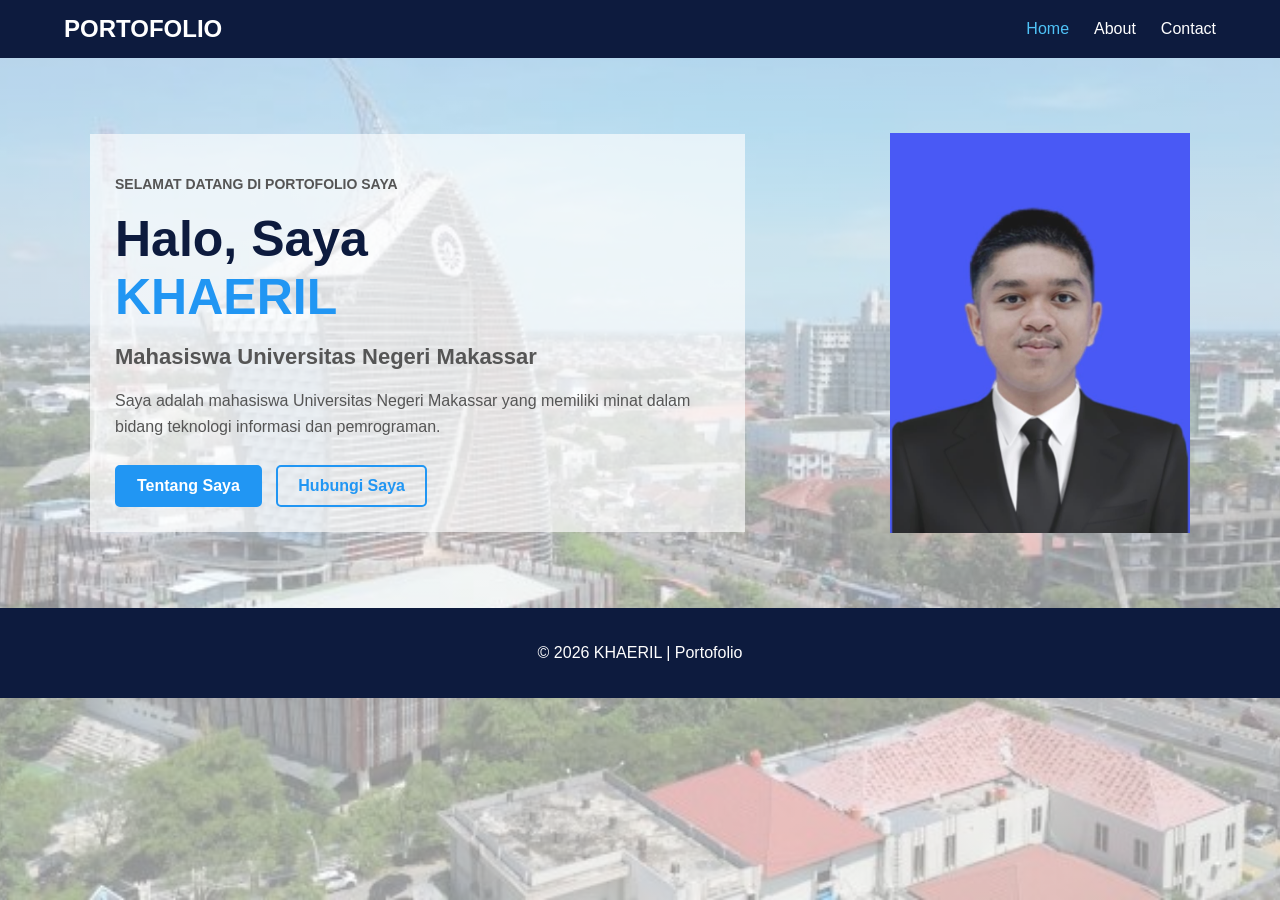
<file: index.html>
<!DOCTYPE html>
<html lang="id">
<head>
    <meta charset="UTF-8">
    <meta name="viewport" content="width=device-width, initial-scale=1.0">
    <title>Portofolio | KHAERIL</title>
    <link rel="stylesheet" href="style.css">
</head>

<body>

    <header>
        <nav>
            <div class="logo">PORTOFOLIO</div>

            <ul>
                <li><a href="index.html" class="active">Home</a></li>
                <li><a href="about.html">About</a></li>
                <li><a href="contact.html">Contact</a></li>
            </ul>
        </nav>
    </header>


    <main class="home">

        <div class="home-text">
            <p class="welcome">SELAMAT DATANG DI PORTOFOLIO SAYA</p>

            <h1>Halo, Saya<br>
                <span>KHAERIL</span>
            </h1>

            <h2>Mahasiswa Universitas Negeri Makassar</h2>

            <p>
                Saya adalah mahasiswa Universitas Negeri Makassar
                yang memiliki minat dalam bidang teknologi informasi
                dan pemrograman.
            </p>

            <div class="buttons">
                <a href="about.html" class="btn">Tentang Saya</a>
                <a href="contact.html" class="btn-outline">Hubungi Saya</a>
            </div>
        </div>


        <div class="home-photo">
            <img src="foto-saya.jpeg" alt="Foto Saya">
        </div>

    </main>


    <footer>
        <p>© 2026 KHAERIL | Portofolio</p>
    </footer>

</body>
</html>
</file>
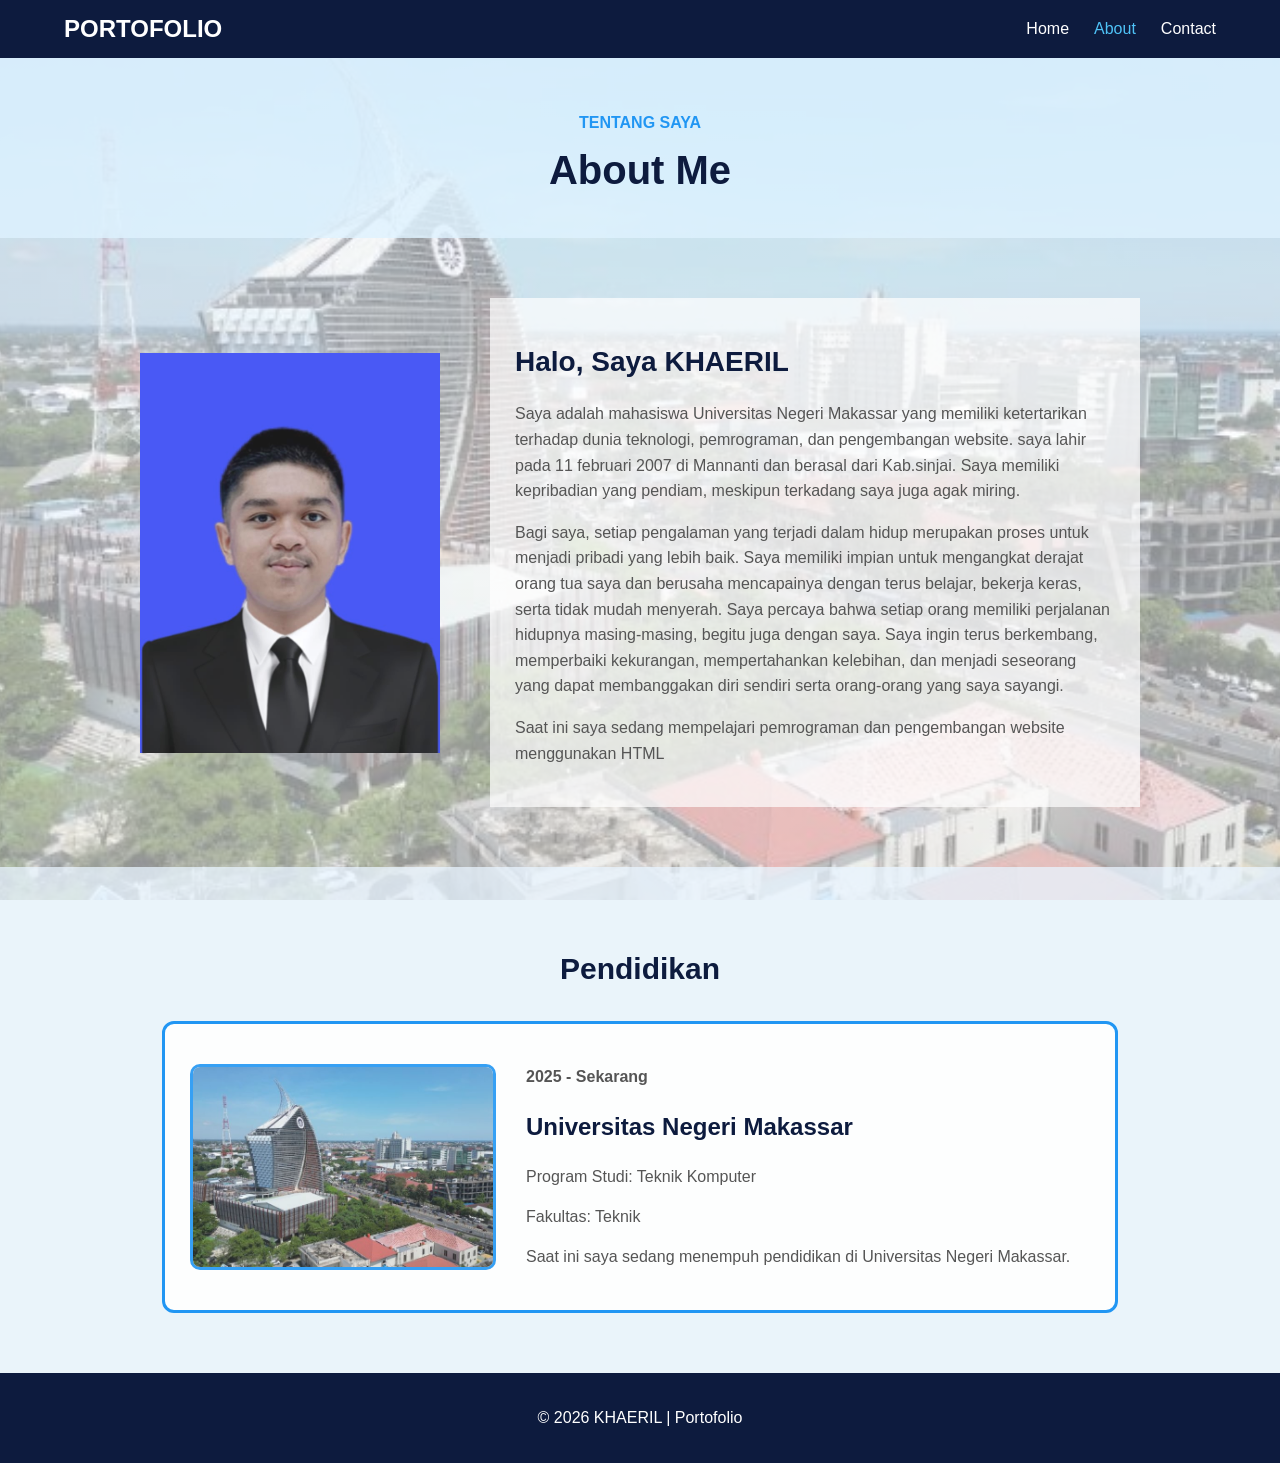
<file: about.html>
<!DOCTYPE html>
<html lang="id">
<head>
    <meta charset="UTF-8">
    <meta name="viewport" content="width=device-width, initial-scale=1.0">
    <title>About | Portofolio</title>
    <link rel="stylesheet" href="style.css">
</head>

<body>

    <header>
        <nav>
            <div class="logo">PORTOFOLIO</div>

            <ul>
                <li><a href="index.html">Home</a></li>
                <li><a href="about.html" class="active">About</a></li>
                <li><a href="contact.html">Contact</a></li>
            </ul>
        </nav>
    </header>


    <section class="page-title">
        <p>TENTANG SAYA</p>
        <h1>About Me</h1>
    </section>


    <main class="about">

        <div class="about-photo">
    <img src="foto-saya.jpeg" alt="Foto Saya">
        </div>

        <div class="about-text">

            <h2>Halo, Saya KHAERIL </h2>

            <p>
                Saya adalah mahasiswa Universitas Negeri Makassar yang memiliki ketertarikan terhadap dunia teknologi, pemrograman, dan pengembangan website.
                saya lahir pada 11 februari 2007 di Mannanti dan berasal dari Kab.sinjai. Saya memiliki kepribadian yang pendiam, 
                meskipun terkadang saya juga agak miring. 
            </p>
            <p>
                Bagi saya, setiap pengalaman yang terjadi dalam hidup merupakan proses
                untuk menjadi pribadi yang lebih baik. Saya memiliki impian untuk mengangkat derajat orang tua saya dan berusaha 
                mencapainya dengan terus belajar, bekerja keras, serta tidak mudah menyerah. Saya percaya bahwa setiap orang memiliki 
                perjalanan hidupnya masing-masing, begitu juga dengan saya. Saya ingin terus berkembang, memperbaiki kekurangan, 
                mempertahankan kelebihan, dan menjadi seseorang yang dapat membanggakan diri sendiri serta orang-orang yang saya sayangi.    
            </p>

            <p>
                Saat ini saya sedang mempelajari pemrograman 
                dan pengembangan website menggunakan HTML
            </p>

        </div>

    </main>


    <section class="education">

        <h2>Pendidikan</h2>

        <div class="education-box">

            <img src="unm.jpg"
            alt="Universitas Negeri Makassar">
            <div>
                <p class="year">2025 - Sekarang</p>

                <h3>Universitas Negeri Makassar</h3>

                <p>
                    Program Studi: Teknik Komputer
                </p>

                <p>
                    Fakultas: Teknik
                </p>

                <p>
                    Saat ini saya sedang menempuh pendidikan
                    di Universitas Negeri Makassar.
                </p>
            </div>

        </div>

    </section>


    <footer>
        <p>© 2026 KHAERIL | Portofolio</p>
    </footer>

</body>
</html>
</file>
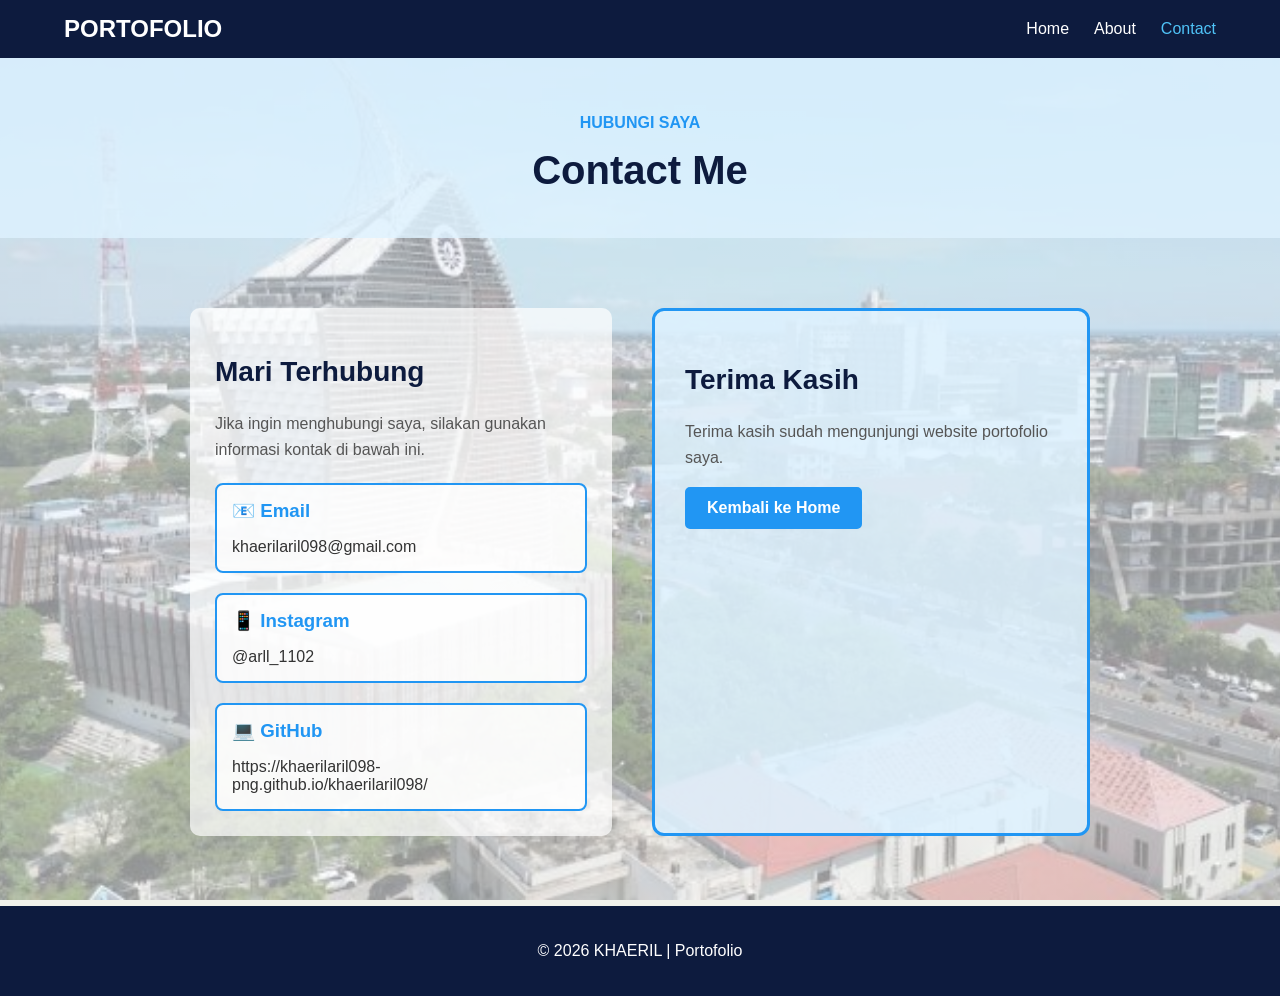
<file: contact.html>
<!DOCTYPE html>
<html lang="id">
<head>
    <meta charset="UTF-8">
    <meta name="viewport" content="width=device-width, initial-scale=1.0">
    <title>Contact | Portofolio</title>
    <link rel="stylesheet" href="style.css">
</head>

<body>

    <header>
        <nav>
            <div class="logo">PORTOFOLIO</div>

            <ul>
                <li><a href="index.html">Home</a></li>
                <li><a href="about.html">About</a></li>
                <li><a href="contact.html" class="active">Contact</a></li>
            </ul>
        </nav>
    </header>


    <section class="page-title">
        <p>HUBUNGI SAYA</p>
        <h1>Contact Me</h1>
    </section>


    <main class="contact">

        <div class="contact-info">

            <h2>Mari Terhubung</h2>

            <p>
                Jika ingin menghubungi saya, silakan gunakan
                informasi kontak di bawah ini.
            </p>

            <div class="contact-item">
                <h3>📧 Email</h3>
                <p>khaerilaril098@gmail.com</p>
            </div>

            <div class="contact-item">
                <h3>📱 Instagram</h3>
                <p>@arll_1102</p>
            </div>

            <div class="contact-item">
                <h3>💻 GitHub</h3>
                <p>https://khaerilaril098-png.github.io/khaerilaril098/</p>
            </div>

        </div>


        <div class="contact-card">

            <h2>Terima Kasih</h2>

            <p>
                Terima kasih sudah mengunjungi website
                portofolio saya.
            </p>

            <a href="index.html" class="btn">
                Kembali ke Home
            </a>

        </div>

    </main>


    <footer>
        <p>© 2026 KHAERIL | Portofolio</p>
    </footer>

</body>
</html>
</file>
<file: style.css>
/* =========================================
   CSS PORTOFOLIO
   Mengikuti Materi Modul 4 - CSS Image
========================================= */


/* =========================================
   1. DASAR HALAMAN + BACKGROUND UNM
========================================= */

body {
    margin: 0;

    color: #333333;

    font-family: Arial, Verdana, sans-serif;

    font-size: 16px;

    background-color: #f1f2ec;

    /* Foto UNM sebagai background */
    background-image:
        linear-gradient(
            rgba(255, 255, 255, 0.55),
            rgba(255, 255, 255, 0.55)
        ),
        url("unm.jpg");

    background-size: cover;

    background-position: center;

    background-repeat: no-repeat;

    background-attachment: fixed;
}


/* =========================================
   2. NAVBAR
========================================= */

header {
    background-color: #0d1b3e;

    padding: 15px 0;

    border-bottom: none;
}

nav {
    width: 90%;

    margin: auto;

    display: flex;

    justify-content: space-between;

    align-items: center;
}

.logo {
    color: white;

    font-size: 24px;

    font-weight: bold;
}

nav ul {
    margin: 0;

    padding: 0;

    list-style: none;

    display: flex;

    gap: 25px;
}

nav ul li a {
    color: white;

    text-decoration: none;

    font-size: 16px;
}

nav ul li a:hover {
    color: #4fc3f7;
}

nav ul li a.active {
    color: #4fc3f7;
}


/* =========================================
   3. HALAMAN HOME
========================================= */

.home {
    width: 90%;

    max-width: 1100px;

    min-height: 550px;

    margin: auto;

    display: flex;

    align-items: center;

    justify-content: space-between;

    gap: 50px;
}

.home-text {
    width: 55%;

    background-color: rgba(255, 255, 255, 0.65);

    padding: 25px;

    border-radius: none;
}

.welcome {
    color: #2196f3;

    font-weight: bold;

    font-size: 14px;
}

.home h1 {
    font-size: 50px;

    color: #0d1b3e;

    margin: 10px 0;
}

.home h1 span {
    color: #2196f3;
}

.home h2 {
    color: #555555;

    font-size: 22px;
}

.home-text > p {
    color: #555555;

    line-height: 1.6;
}


/* =========================================
   4. FOTO SAYA
========================================= */

.home-photo {
    width: 300px;

    height: 400px;

    overflow: hidden;

    border: none;

    border-radius: none;

    background-color: white;
}

.home-photo img {
    width: 100%;

    height: 100%;

    object-fit: cover;

    opacity: 0.9;
}

.home-photo img:hover {
    opacity: 1.0;
}


/* =========================================
   5. TOMBOL
========================================= */

.buttons {
    margin-top: 25px;
}

.btn,
.btn-outline {
    display: inline-block;

    padding: 10px 20px;

    margin-right: 10px;

    text-decoration: none;

    border-radius: 5px;

    font-weight: bold;
}

.btn {
    background-color: #2196f3;

    color: white;

    border: 2px solid #2196f3;
}

.btn:hover {
    background-color: #0d1b3e;

    border-color: #0d1b3e;
}

.btn-outline {
    color: #2196f3;

    border: 2px solid #2196f3;
}

.btn-outline:hover {
    background-color: #2196f3;

    color: white;
}


/* =========================================
   6. JUDUL HALAMAN
========================================= */

.page-title {
    background-color: rgba(223, 243, 255, 0.80);

    text-align: center;

    padding: 40px 20px;

    /* HAPUS GARIS BAWAH */
    border-bottom: none;
}

.page-title p {
    color: #2196f3;

    font-weight: bold;
}

.page-title h1 {
    color: #0d1b3e;

    font-size: 40px;

    margin: 5px 0;
}

/* =========================================
   7. HALAMAN ABOUT
========================================= */

.about {
    width: 90%;

    max-width: 1000px;

    margin: auto;

    padding: 60px 0;

    display: flex;

    align-items: center;

    gap: 50px;
}

.about-photo {
    width: 300px;

    height: 400px;

    overflow: hidden;

    border: none;

    border-radius: none;

    background-color: white;
}

.about-photo img {
    width: 100%;

    height: 100%;

    object-fit: cover;

    opacity: 0.9;
}

.about-photo img:hover {
    opacity: 1.0;
}

.about-text {
    flex: 1;

    background-color: rgba(255, 255, 255, 0.70);

    padding: 25px;

    border-radius: none;
}

.about-text h2 {
    color: #0d1b3e;

    font-size: 28px;
}

.about-text h3 {
    color: #2196f3;

    margin-top: 25px;
}

.about-text p {
    color: #555555;

    line-height: 1.6;
}


/* =========================================
   8. KEAHLIAN
========================================= */

.skills {
    margin-top: 15px;
}

.skills span {
    display: inline-block;

    background-color: #dff3ff;

    color: #0879c9;

    padding: 8px 15px;

    margin: 5px;

    border: 1px solid #2196f3;

    border-radius: 20px;

    font-weight: bold;
}


/* =========================================
   9. PENDIDIKAN
========================================= */

.education {
    background-color: rgba(232, 245, 255, 0.75);

    padding: 60px 20px;
}

.education > h2 {
    text-align: center;

    color: #0d1b3e;

    font-size: 30px;

    margin-bottom: 35px;
}

.education-box {
    width: 90%;

    max-width: 900px;

    margin: auto;

    padding: 25px;

    background-color: rgba(255, 255, 255, 0.90);

    border: 3px solid #2196f3;

    border-radius: 12px;

    display: flex;

    align-items: center;

    gap: 30px;
}


/* =========================================
   10. FOTO UNIVERSITAS
========================================= */

.education-box img {
    width: 300px;

    height: 200px;

    border: 3px solid #2196f3;

    border-radius: 10px;

    object-fit: cover;

    opacity: 0.9;
}

.education-box img:hover {
    opacity: 1.0;
}

.year {
    color: #2196f3;

    font-weight: bold;
}

.education-box h3 {
    color: #0d1b3e;

    font-size: 24px;
}

.education-box p {
    color: #555555;

    line-height: 1.5;
}


/* =========================================
   11. CONTACT
========================================= */

.contact {
    width: 90%;

    max-width: 900px;

    margin: auto;

    padding: 70px 0;

    display: flex;

    gap: 40px;
}

.contact-info,
.contact-card {
    flex: 1;
}

.contact-info {
    background-color: rgba(255, 255, 255, 0.70);

    padding: 25px;

    border-radius: 10px;
}

.contact-info h2,
.contact-card h2 {
    color: #0d1b3e;

    font-size: 28px;
}

.contact-info > p,
.contact-card p {
    color: #555555;

    line-height: 1.6;
}

.contact-item {
    margin-top: 20px;

    padding: 15px;

    background-color: rgba(255, 255, 255, 0.80);

    border: 2px solid #2196f3;

    border-radius: 8px;
}

.contact-item h3 {
    color: #2196f3;

    margin: 0;
}

.contact-item p {
    margin-bottom: 0;
}


/* =========================================
   12. CONTACT CARD
========================================= */

.contact-card {
    background-color: rgba(223, 243, 255, 0.85);

    padding: 30px;

    border: 3px solid #2196f3;

    border-radius: 12px;
}


/* =========================================
   13. FOOTER
========================================= */

footer {
    background-color: #0d1b3e;

    color: white;

    text-align: center;

    padding: 20px;

    border-top: none;
}


/* =========================================
   14. RESPONSIVE
========================================= */

@media (max-width: 750px) {

    nav {
        flex-direction: column;

        gap: 15px;
    }

    nav ul {
        gap: 15px;
    }

    .home {
        flex-direction: column-reverse;

        text-align: center;

        padding: 50px 0;
    }

    .home-text {
        width: auto;
    }

    .home-photo {
        width: 250px;

        height: 330px;
    }

    .about {
        flex-direction: column;

        text-align: center;
    }

    .education-box {
        flex-direction: column;

        text-align: center;
    }

    .education-box img {
        width: 100%;

        max-width: 400px;
    }

    .contact {
        flex-direction: column;
    }
}
</file>
